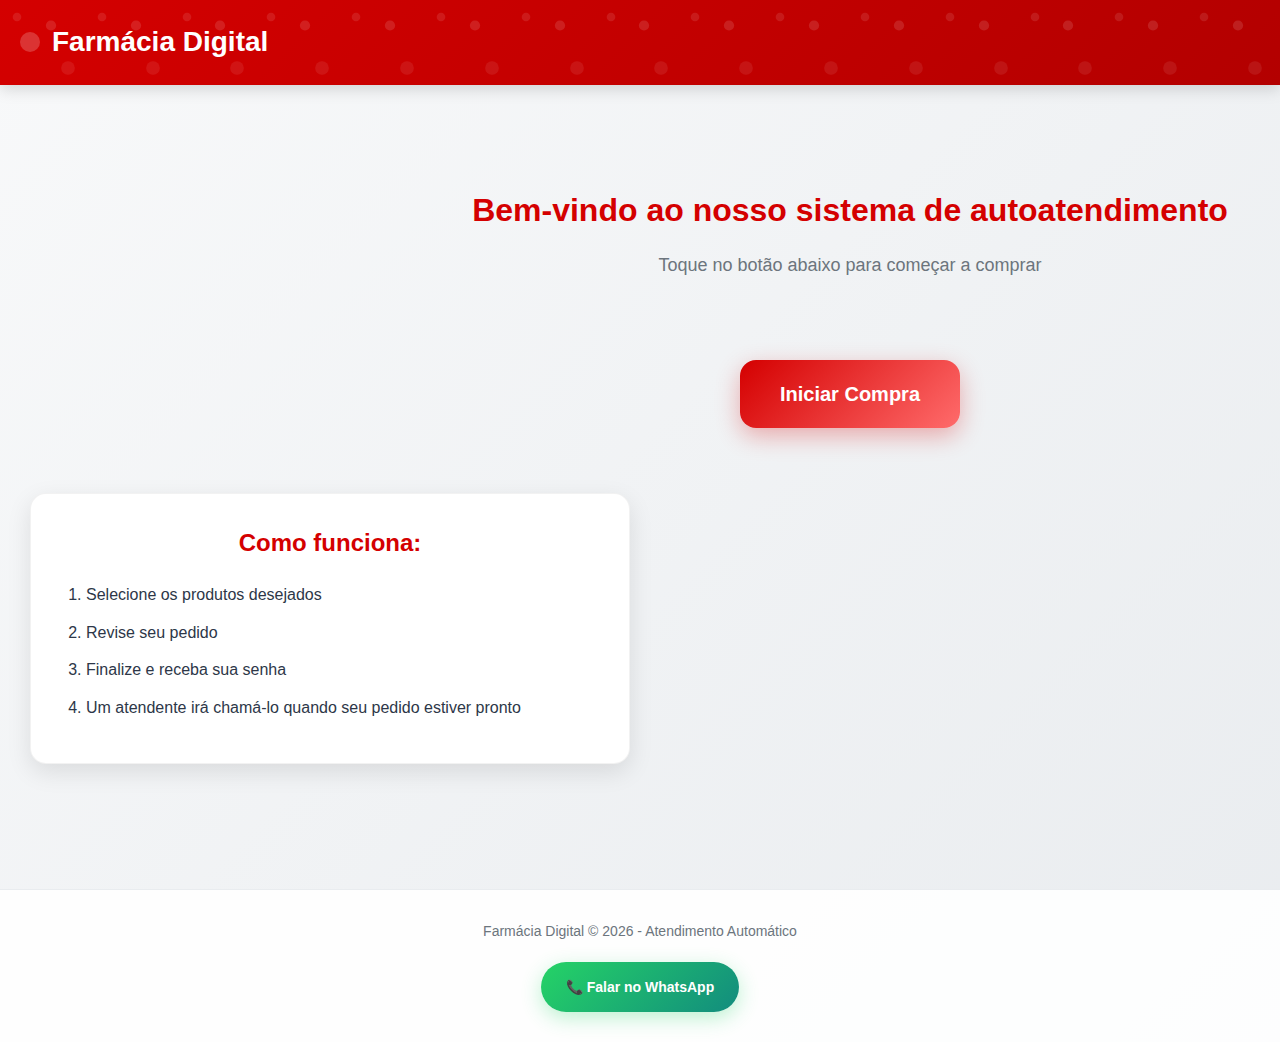
<file: index.html>
<!DOCTYPE html>
<html lang="pt-BR">
<head>
    <meta charset="UTF-8">
    <meta name="viewport" content="width=device-width, initial-scale=1.0">
    <title>Farmácia Digital - Bem-vindo</title>
    <link rel="stylesheet" href="css/style.css">
</head>
<body class="inicio">
    <div class="bannerProdutos">
        <div class="logo-container">
            <a href="#" class="logo">
                <i class="fas fa-prescription-bottle-alt logo-icon"></i>
                Farmácia Digital
            </a>
        </div>
    </div>
    <div class="container"> 
        <main>
            <div class="welcome-message">
                <h2>Bem-vindo ao nosso sistema de autoatendimento</h2>
                <p>Toque no botão abaixo para começar a comprar</p>
            </div>
            
            <div class="start-button-container">
                <a href="produtos.html" class="start-button">Iniciar Compra</a>
            </div>
            
            <div class="instructions">
                <h3>Como funciona:</h3>
                <ol>
                    <li>Selecione os produtos desejados</li>
                    <li>Revise seu pedido</li>
                    <li>Finalize e receba sua senha</li>
                    <li>Um atendente irá chamá-lo quando seu pedido estiver pronto</li>
                </ol>
            </div>
        </main>
    </div>

    <footer>
            <p>Farmácia Digital © <span id="year"></span> - Atendimento Automático</p>
            
            <!-- Botão de contato (WhatsApp) -->
            <div class="contact-container">
                <a href="https://wa.me/5521990699910" 
                   class="contact-button" 
                   target="_blank" 
                   rel="noopener noreferrer">
                   📞 Falar no WhatsApp
                </a>
            </div>
        </footer>
        
    <script>
        // Ano automático
        document.getElementById("year").textContent = new Date().getFullYear();
    </script>
</body>
</html>
</file>
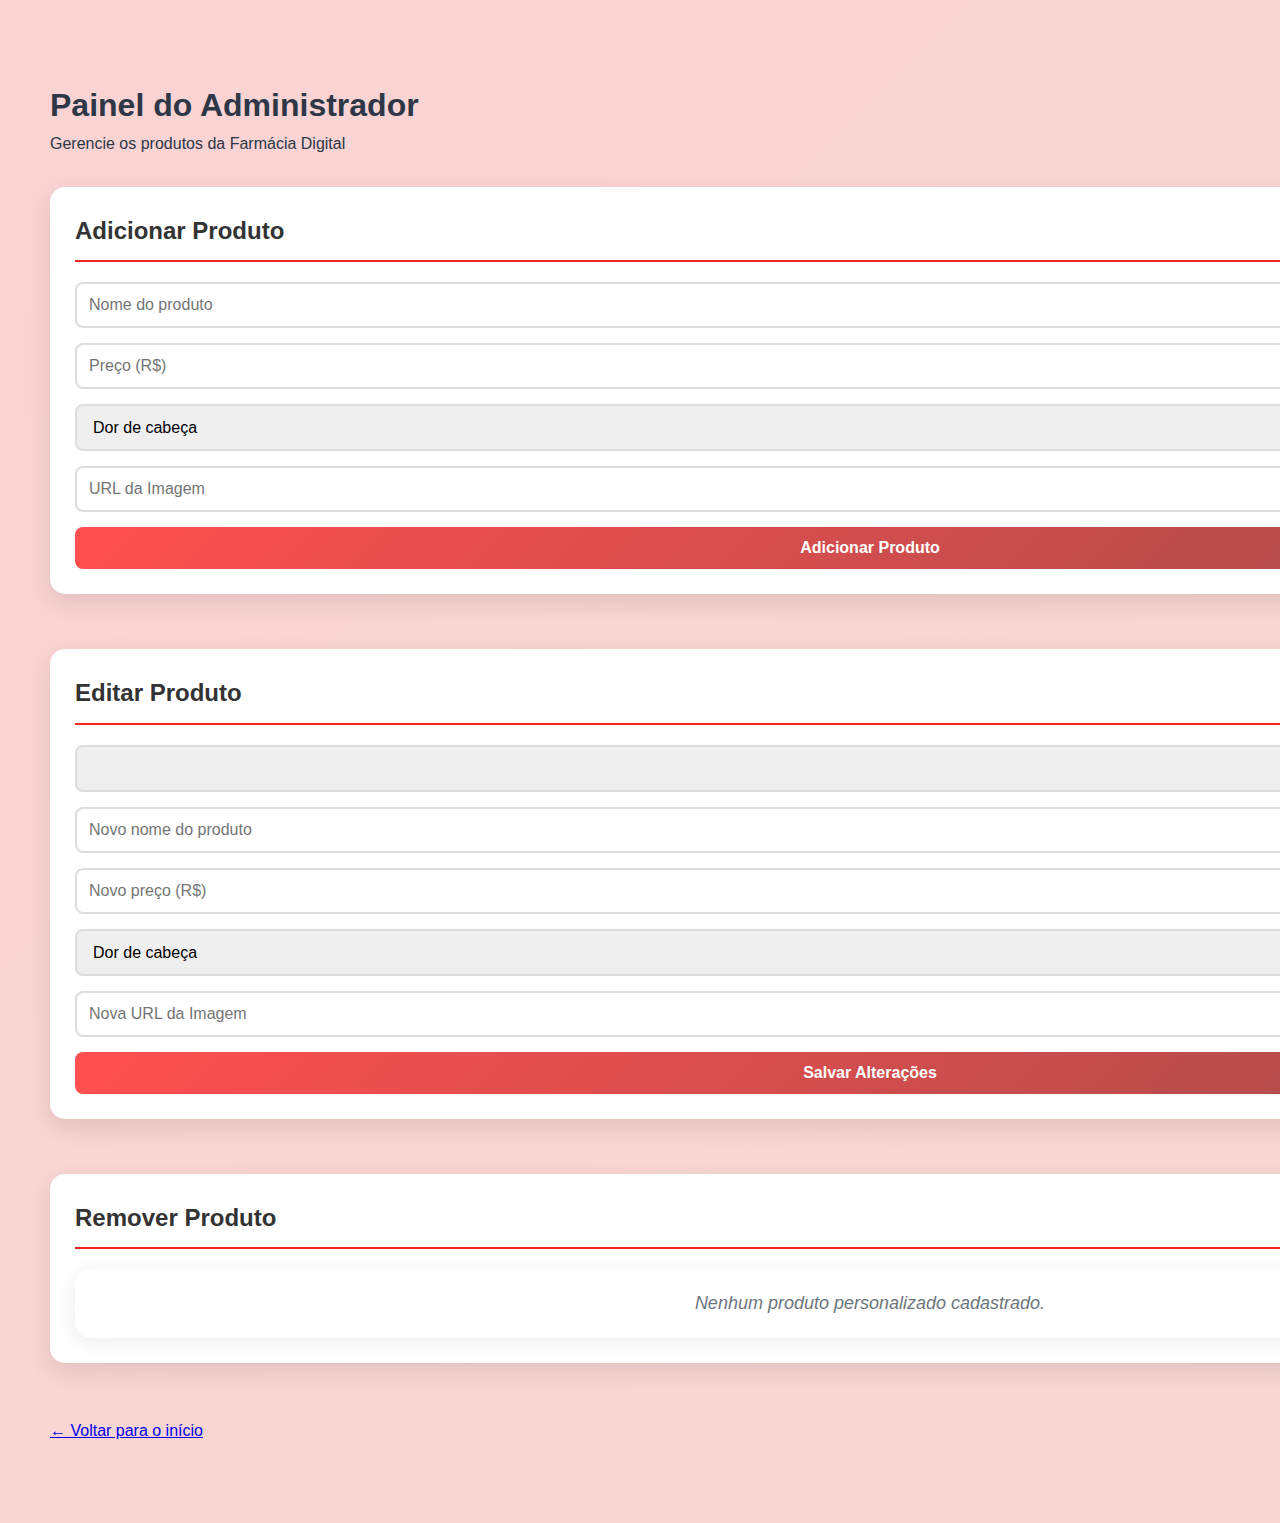
<file: admin.html>
<!DOCTYPE html>
<html lang="pt-BR">
<head>
  <meta charset="UTF-8">
  <meta name="viewport" content="width=device-width, initial-scale=1.0">
  <title>Painel do Administrador</title>
  <link rel="stylesheet" href="css/style.css">
</head>
<body class="admin">
  <div class="container">
    <header>
      <h1>Painel do Administrador</h1>
      <p>Gerencie os produtos da Farmácia Digital</p>
    </header>

    <!-- 🔹 Menu Adicionar Produto -->
    <section class="admin-section">
      <h2>Adicionar Produto</h2>
      <form id="addProductForm">
        <input type="text" id="prodName" placeholder="Nome do produto" required>
        <input type="number" id="prodPrice" placeholder="Preço (R$)" step="0.01" required>
        <div class="row">
          <select id="prodCategory" required></select>
          <button type="button" id="addCategoryBtn">+ Nova Categoria</button>
        </div>
        <input type="url" id="prodImage" placeholder="URL da Imagem" required>
        <button type="submit">Adicionar Produto</button>
      </form>
    </section>

    <!-- 🔹 Menu Editar Produto -->
    <section class="admin-section">
      <h2>Editar Produto</h2>
      <form id="editProductForm">
        <select id="editProductSelect" required></select>
        <input type="text" id="editProdName" placeholder="Novo nome do produto" required>
        <input type="number" id="editProdPrice" placeholder="Novo preço (R$)" step="0.01" required>
        <div class="row">
          <select id="editProdCategory" required></select>
        </div>
        <input type="url" id="editProdImage" placeholder="Nova URL da Imagem" required>
        <button type="submit">Salvar Alterações</button>
      </form>
    </section>

    <!-- 🔹 Menu Remover Produto -->
    <section class="admin-section">
      <h2>Remover Produto</h2>
      <div id="adminProductList"></div>
    </section>

    <p><a href="index.html">← Voltar para o início</a></p>
  </div>

  <script src="js/script.js"></script>
</body>
</html>
</file>
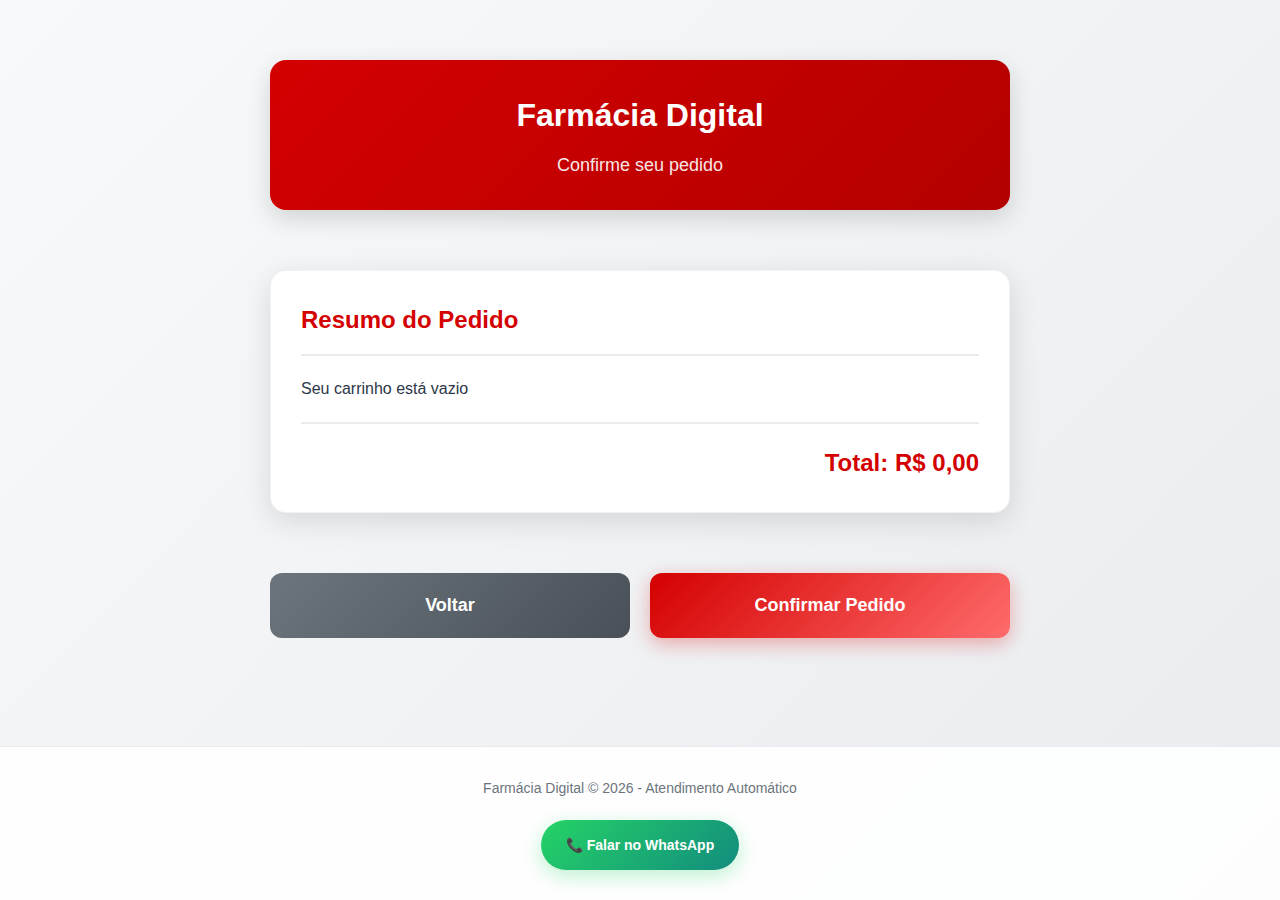
<file: checkout.html>
<!DOCTYPE html>
<html lang="pt-br">
<head>
    <meta charset="UTF-8">
    <meta name="viewport" content="width=device-width, initial-scale=1.0">
    <title>Farmácia Digital - Finalizar Compra</title>
    <link rel="stylesheet" href="css/style.css">
</head>
<body class="checkout">
    <div class="container">
        <header>
            <h1>Farmácia Digital</h1>
            <p>Confirme seu pedido</p>
        </header>
        
        <div class="order-summary">
            <h2>Resumo do Pedido</h2>
            <div class="order-items" id="orderItems">
                <!-- Itens do pedido serão carregados via JavaScript -->
            </div>
            <div class="order-total" id="orderTotal">Total: R$ 0,00</div>
        </div>
        
        <div class="checkout-actions">
            <a href="produtos.html" class="back-btn">Voltar</a>
            <button class="confirm-btn" id="confirmOrder">Confirmar Pedido</button>
        </div>
    </div>
    
    <script src="js/script.js"></script>
          
        <footer>
            <p>Farmácia Digital © <span id="year"></span> - Atendimento Automático</p>
            
            <!-- Botão de contato (WhatsApp) -->
            <div class="contact-container">
                <a href="https://wa.me/5521990699910" 
                   class="contact-button" 
                   target="_blank" 
                   rel="noopener noreferrer">
                   📞 Falar no WhatsApp
                </a>
            </div>
        </footer>
    </div>

    <script>
        // Ano automático
        document.getElementById("year").textContent = new Date().getFullYear();
    </script>
</body>
</html>
</file>
<file: css/style.css>
/* ===== ESTILOS GERAIS UNIFICADOS ===== */
* {
    box-sizing: border-box;
    margin: 0;
    padding: 0;
    font-family: 'Segoe UI', Tahoma, Geneva, Verdana, sans-serif;
}

body {
    background: linear-gradient(135deg, #f8f9fa 0%, #e9ecef 100%);
    color: #2d3748;
    line-height: 1.6;
    min-height: 100vh;
    display: flex;
    flex-direction: column;
}

/* ===== BANNER UNIFICADO ===== */
.bannerProdutos {
    display: flex;
    align-items: center;
    justify-content: space-between;
    background: linear-gradient(135deg, #d40000 0%, #b30000 100%);
    color: white;
    padding: 20px;
    box-shadow: 0 4px 15px rgba(0,0,0,0.15);
    flex-wrap: wrap;
    gap: 20px;
    position: relative;
    overflow: hidden;
}

.bannerProdutos::before {
    content: '';
    position: absolute;
    top: 0;
    left: 0;
    right: 0;
    bottom: 0;
    background: url('data:image/svg+xml,<svg xmlns="http://www.w3.org/2000/svg" viewBox="0 0 100 100"><circle cx="20" cy="20" r="5" fill="rgba(255,255,255,0.1)"/><circle cx="80" cy="80" r="8" fill="rgba(255,255,255,0.08)"/><circle cx="60" cy="30" r="6" fill="rgba(255,255,255,0.12)"/></svg>');
    pointer-events: none;
}

.logo-container {
    display: flex;
    align-items: center;
    z-index: 1;
}

.logo {
    font-size: 28px;
    font-weight: 800;
    color: white;
    text-decoration: none;
    display: flex;
    align-items: center;
    gap: 12px;
    transition: transform 0.3s ease;
}

.logo:hover {
    transform: scale(1.05);
}

.logo-icon {
    font-size: 32px;
    background: rgba(255,255,255,0.2);
    padding: 10px;
    border-radius: 50%;
    backdrop-filter: blur(10px);
}

/* ===== CONTAINER PRINCIPAL UNIFICADO ===== */
.container {
    width: 1700px;
    margin: 30px auto;
    padding: 30px;
    flex: 1;
    display: flex;
    flex-direction: column;
    gap: 30px;
}

/* ===== PÁGINA INICIAL ===== */
body.inicio main {
    text-align: center;
    padding: 40px 0;
    flex: 1;
    display: flex;
    flex-direction: column;
    justify-content: center;
}

.welcome-message {
    margin-bottom: 40px;
}

.welcome-message h2 {
    font-size: 32px;
    color: #d40000;
    margin-bottom: 15px;
    font-weight: 800;
}

.welcome-message p {
    font-size: 18px;
    color: #6c757d;
}

.start-button-container {
    margin: 40px 0;
}

.start-button {
    display: inline-block;
    background: linear-gradient(135deg, #d40000 0%, #ff6b6b 100%);
    color: white;
    text-decoration: none;
    padding: 18px 40px;
    border-radius: 16px;
    font-size: 20px;
    font-weight: 700;
    transition: all 0.3s ease;
    box-shadow: 0 8px 25px rgba(212, 0, 0, 0.3);
}

.start-button:hover {
    background: linear-gradient(135deg, #b30000 0%, #ff5252 100%);
    transform: translateY(-3px);
    box-shadow: 0 12px 35px rgba(212, 0, 0, 0.4);
}

.instructions {
    background: white;
    padding: 30px;
    border-radius: 16px;
    margin-top: 40px;
    text-align: left;
    max-width: 600px;
    margin-left: auto;
    margin-right: auto;
    box-shadow: 0 8px 25px rgba(0,0,0,0.1);
    border: 1px solid rgba(0,0,0,0.05);
}

.instructions h3 {
    color: #d40000;
    margin-bottom: 20px;
    font-size: 24px;
    font-weight: 700;
    text-align: center;
}

.instructions ol {
    padding-left: 25px;
}

.instructions li {
    margin-bottom: 12px;
    font-size: 16px;
    color: #2d3748;
    line-height: 1.6;
}

/* ===== PÁGINA DE PRODUTOS ===== */
body.produtos .container {
    display: grid;
    grid-template-columns: 1fr 350px;
    gap: 30px;
    align-items: start;
}

.search-container {
    flex: 1;
    display: flex;
    justify-content: center;
    max-width: 500px;
    margin: 0 20px;
    z-index: 1;
}

.search-container input {
    width: 100%;
    padding: 14px 20px;
    border: none;
    border-radius: 12px 0 0 12px;
    font-size: 16px;
    outline: none;
    background: rgba(255,255,255,0.95);
    box-shadow: 0 2px 10px rgba(0,0,0,0.1);
    transition: all 0.3s ease;
}

.search-container input:focus {
    background: white;
    box-shadow: 0 4px 15px rgba(0,0,0,0.2);
    transform: translateY(-2px);
}

.search-container button {
    padding: 14px 25px;
    background: linear-gradient(135deg, #ff6b6b 0%, #d40000 100%);
    color: white;
    border: none;
    border-radius: 0 12px 12px 0;
    cursor: pointer;
    font-size: 16px;
    font-weight: 600;
    transition: all 0.3s ease;
    box-shadow: 0 2px 10px rgba(0,0,0,0.2);
}

.search-container button:hover {
    background: linear-gradient(135deg, #ff5252 0%, #b30000 100%);
    transform: translateY(-2px);
    box-shadow: 0 4px 15px rgba(0,0,0,0.3);
}

/* ===== BOTÕES DE CATEGORIA ===== */
.categories-container {
    display: flex;
    flex-wrap: wrap;
    gap: 12px;
    margin: 25px 0;
    padding: 20px;
    background: rgba(255,255,255,0.1);
    border-radius: 16px;
    backdrop-filter: blur(10px);
    border: 1px solid rgba(255,255,255,0.2);
    justify-content: center;
    z-index: 1;
}

.category-btn {
    padding: 14px 20px;
    border: 2px solid rgba(255,255,255,0.3);
    background: rgba(255,255,255,0.15);
    color: white;
    border-radius: 50px;
    cursor: pointer;
    font-weight: 600;
    font-size: 14px;
    transition: all 0.3s ease;
    min-width: 140px;
    text-align: center;
    backdrop-filter: blur(10px);
    text-shadow: 0 1px 2px rgba(0,0,0,0.3);
    position: relative;
    overflow: hidden;
}

.category-btn::before {
    content: '';
    position: absolute;
    top: 0;
    left: -100%;
    width: 100%;
    height: 100%;
    background: linear-gradient(90deg, transparent, rgba(255,255,255,0.2), transparent);
    transition: left 0.5s ease;
}

.category-btn:hover::before {
    left: 100%;
}

.category-btn:hover {
    background: rgba(255,255,255,0.25);
    border-color: rgba(255,255,255,0.5);
    transform: translateY(-3px) scale(1.05);
    box-shadow: 0 8px 25px rgba(0,0,0,0.2);
}

.category-btn.active {
    background: linear-gradient(135deg, #ffd700 0%, #ff6b00 100%);
    border-color: rgba(255,255,255,0.8);
    color: #2d3748;
    text-shadow: none;
    box-shadow: 0 6px 20px rgba(255, 179, 0, 0.4);
    transform: translateY(-2px);
}

.category-btn.active:hover {
    background: linear-gradient(135deg, #ffed4e 0%, #ff8c00 100%);
    transform: translateY(-3px) scale(1.05);
}

/* ===== GRID DE PRODUTOS ===== */
.product-grid {
    display: grid;
    grid-template-columns: repeat(auto-fill, minmax(280px, 1fr));
    gap: 25px;
    align-content: start;
}

.product-card {
    background: white;
    border-radius: 16px;
    padding: 20px;
    box-shadow: 0 4px 20px rgba(0,0,0,0.08);
    transition: all 0.3s ease;
    display: flex;
    flex-direction: column;
    border: 1px solid rgba(0,0,0,0.05);
    position: relative;
    overflow: hidden;
}

.product-card::before {
    content: '';
    position: absolute;
    top: 0;
    left: 0;
    right: 0;
    height: 4px;
    background: linear-gradient(90deg, #d40000, #ff6b6b);
}

.product-card:hover {
    transform: translateY(-8px) scale(1.02);
    box-shadow: 0 12px 40px rgba(0,0,0,0.15);
}

.product-image {
    width: 100%;
    height: 180px;
    object-fit: contain;
    background: linear-gradient(135deg, #f8f9fa 0%, #e9ecef 100%);
    border-radius: 12px;
    margin-bottom: 15px;
    padding: 15px;
    transition: transform 0.3s ease;
}

.product-card:hover .product-image {
    transform: scale(1.1);
}

.product-name {
    font-weight: 700;
    margin-bottom: 8px;
    font-size: 16px;
    flex: 1;
    color: #2d3748;
    line-height: 1.4;
}

.product-price {
    color: #d40000;
    font-weight: 800;
    font-size: 20px;
    margin-bottom: 15px;
}

.add-to-cart {
    background: linear-gradient(135deg, #d40000 0%, #ff6b6b 100%);
    color: white;
    border: none;
    padding: 14px;
    border-radius: 10px;
    cursor: pointer;
    width: 100%;
    font-size: 15px;
    font-weight: 600;
    transition: all 0.3s ease;
    box-shadow: 0 4px 15px rgba(212, 0, 0, 0.3);
}

.add-to-cart:hover {
    background: linear-gradient(135deg, #b30000 0%, #ff5252 100%);
    transform: translateY(-2px);
    box-shadow: 0 6px 20px rgba(212, 0, 0, 0.4);
}

/* ===== CARRINHO ===== */
.cart-container {
    background: white;
    border-radius: 16px;
    padding: 25px;
    box-shadow: 0 8px 30px rgba(0,0,0,0.12);
    align-self: start;
    position: sticky;
    top: 30px;
    border: 1px solid rgba(0,0,0,0.05);
}

.cart-header {
    display: flex;
    justify-content: space-between;
    align-items: center;
    margin-bottom: 20px;
    padding-bottom: 15px;
    border-bottom: 2px solid #e9ecef;
}

.cart-title {
    font-weight: 800;
    font-size: 20px;
    color: #2d3748;
}

.cart-count {
    background: linear-gradient(135deg, #d40000 0%, #ff6b6b 100%);
    color: white;
    border-radius: 50%;
    width: 32px;
    height: 32px;
    display: flex;
    align-items: center;
    justify-content: center;
    font-size: 14px;
    font-weight: 700;
    box-shadow: 0 4px 15px rgba(212, 0, 0, 0.3);
}

.cart-items {
    max-height: 350px;
    overflow-y: auto;
    margin-bottom: 20px;
    scrollbar-width: thin;
    scrollbar-color: #d40000 #f1f1f1;
}

.cart-items::-webkit-scrollbar {
    width: 6px;
}

.cart-items::-webkit-scrollbar-track {
    background: #f1f1f1;
    border-radius: 3px;
}

.cart-items::-webkit-scrollbar-thumb {
    background: #d40000;
    border-radius: 3px;
}

.empty-cart {
    text-align: center;
    color: #6c757d;
    padding: 20px;
    font-style: italic;
}

.cart-item {
    display: flex;
    justify-content: space-between;
    margin-bottom: 12px;
    padding-bottom: 12px;
    border-bottom: 1px solid #e9ecef;
    font-size: 14px;
}

.cart-item-name {
    flex: 1;
    color: #2d3748;
}

.cart-item-price {
    font-weight: 700;
    margin-left: 15px;
    color: #d40000;
}

.cart-total {
    font-weight: 800;
    font-size: 22px;
    text-align: right;
    margin-bottom: 20px;
    padding-top: 15px;
    border-top: 2px solid #e9ecef;
    color: #d40000;
}

.checkout-btn {
    background: linear-gradient(135deg, #28a745 0%, #20c997 100%);
    color: white;
    border: none;
    padding: 16px;
    border-radius: 12px;
    cursor: pointer;
    width: 100%;
    font-size: 16px;
    font-weight: 700;
    transition: all 0.3s ease;
    text-align: center;
    text-decoration: none;
    display: block;
    box-shadow: 0 6px 20px rgba(40, 167, 69, 0.3);
}

.checkout-btn:hover {
    background: linear-gradient(135deg, #218838 0%, #1aa179 100%);
    transform: translateY(-2px);
    box-shadow: 0 8px 25px rgba(40, 167, 69, 0.4);
}

.checkout-btn:disabled {
    background: #6c757d;
    cursor: not-allowed;
    transform: none;
    box-shadow: none;
}

/* ===== PÁGINA CHECKOUT ===== */
body.checkout .container {
    max-width: 800px;
    margin: 30px auto;
}

body.checkout header {
    background: linear-gradient(135deg, #d40000 0%, #b30000 100%);
    color: white;
    padding: 30px;
    text-align: center;
    border-radius: 16px;
    margin-bottom: 30px;
    box-shadow: 0 8px 25px rgba(0,0,0,0.15);
}

body.checkout header h1 {
    font-size: 32px;
    margin-bottom: 10px;
    font-weight: 800;
}

body.checkout header p {
    font-size: 18px;
    opacity: 0.9;
}

.order-summary {
    background: white;
    border-radius: 16px;
    padding: 30px;
    box-shadow: 0 8px 30px rgba(0,0,0,0.12);
    margin-bottom: 30px;
    border: 1px solid rgba(0,0,0,0.05);
}

.order-summary h2 {
    color: #d40000;
    margin-bottom: 20px;
    padding-bottom: 15px;
    border-bottom: 2px solid #e9ecef;
    font-size: 24px;
    font-weight: 700;
}

.order-items {
    max-height: 400px;
    overflow-y: auto;
    margin-bottom: 20px;
    scrollbar-width: thin;
    scrollbar-color: #d40000 #f1f1f1;
}

.order-items::-webkit-scrollbar {
    width: 6px;
}

.order-items::-webkit-scrollbar-track {
    background: #f1f1f1;
    border-radius: 3px;
}

.order-items::-webkit-scrollbar-thumb {
    background: #d40000;
    border-radius: 3px;
}

.order-item {
    display: flex;
    justify-content: space-between;
    margin-bottom: 15px;
    padding-bottom: 15px;
    border-bottom: 1px solid #f5f5f5;
    font-size: 16px;
}

.order-item-price {
    color: #d40000;
    font-weight: 700;
}

.order-total {
    font-weight: 800;
    font-size: 24px;
    text-align: right;
    padding-top: 20px;
    border-top: 2px solid #e9ecef;
    color: #d40000;
}

.checkout-actions {
    display: flex;
    gap: 20px;
}

.back-btn, .confirm-btn {
    flex: 1;
    padding: 18px;
    border-radius: 12px;
    font-size: 18px;
    font-weight: 700;
    cursor: pointer;
    text-align: center;
    text-decoration: none;
    transition: all 0.3s ease;
    border: none;
}

.back-btn {
    background: linear-gradient(135deg, #6c757d 0%, #495057 100%);
    color: white;
}

.back-btn:hover {
    background: linear-gradient(135deg, #5a6268 0%, #343a40 100%);
    transform: translateY(-2px);
    box-shadow: 0 6px 20px rgba(108, 117, 125, 0.3);
}

.confirm-btn {
    background: linear-gradient(135deg, #d40000 0%, #ff6b6b 100%);
    color: white;
    box-shadow: 0 6px 20px rgba(212, 0, 0, 0.3);
}

.confirm-btn:hover {
    background: linear-gradient(135deg, #b30000 0%, #ff5252 100%);
    transform: translateY(-2px);
    box-shadow: 0 8px 25px rgba(212, 0, 0, 0.4);
}

/* ===== PÁGINA FINALIZADO ===== */
body.finalizado .container {
    max-width: 600px;
    margin: 30px auto;
    text-align: center;
}

.order-complete {
    width: 100%;
}

.ticket {
    background: white;
    border-radius: 16px;
    box-shadow: 0 12px 40px rgba(0,0,0,0.15);
    margin: 30px auto;
    max-width: 450px;
    overflow: hidden;
    border: 1px solid rgba(0,0,0,0.05);
}

.ticket-header {
    background: linear-gradient(135deg, #d40000 0%, #b30000 100%);
    color: white;
    padding: 20px;
    font-weight: 800;
    font-size: 20px;
}

.ticket-body {
    padding: 25px;
}

.ticket-item {
    display: flex;
    justify-content: space-between;
    margin-bottom: 15px;
    font-size: 16px;
    padding-bottom: 15px;
    border-bottom: 1px solid #f0f0f0;
}

.ticket-item-price {
    color: #d40000;
    font-weight: 700;
}

.ticket-total {
    font-weight: 800;
    padding: 20px;
    border-top: 2px dashed #ddd;
    text-align: right;
    font-size: 20px;
    color: #d40000;
}

.ticket-highlight {
    background: linear-gradient(135deg, #fff8f8 0%, #ffe6e6 100%);
    padding: 25px;
    text-align: center;
    border-top: 2px dashed #d40000;
    border-bottom: 2px dashed #d40000;
    margin: 25px 0;
}

.ticket-label {
    font-size: 18px;
    color: #666;
    margin-bottom: 15px;
    font-weight: 600;
}

.ticket-number {
    background: linear-gradient(135deg, #d40000 0%, #ff6b6b 100%);
    color: white;
    padding: 20px;
    font-size: 32px;
    font-weight: 800;
    text-align: center;
    border-radius: 12px;
    box-shadow: 0 6px 20px rgba(212, 0, 0, 0.3);
    animation: pulse 2s infinite;
}

@keyframes pulse {
    0% { transform: scale(1); }
    50% { transform: scale(1.05); }
    100% { transform: scale(1); }
}

.instructions {
    color: #6c757d;
    font-size: 16px;
    margin: 25px 0;
    line-height: 1.6;
}

.complete-actions {
    display: flex;
    gap: 20px;
    margin-top: 40px;
}

.new-order-btn, .home-btn {
    flex: 1;
    padding: 18px;
    border-radius: 12px;
    font-size: 18px;
    font-weight: 700;
    cursor: pointer;
    text-align: center;
    text-decoration: none;
    transition: all 0.3s ease;
    display: inline-block;
}

.new-order-btn {
    background: linear-gradient(135deg, #d40000 0%, #ff6b6b 100%);
    color: white;
    box-shadow: 0 6px 20px rgba(212, 0, 0, 0.3);
}

.new-order-btn:hover {
    background: linear-gradient(135deg, #b30000 0%, #ff5252 100%);
    transform: translateY(-2px);
    box-shadow: 0 8px 25px rgba(212, 0, 0, 0.4);
}

.home-btn {
    background: linear-gradient(135deg, #6c757d 0%, #495057 100%);
    color: white;
    box-shadow: 0 6px 20px rgba(108, 117, 125, 0.3);
}

.home-btn:hover {
    background: linear-gradient(135deg, #5a6268 0%, #343a40 100%);
    transform: translateY(-2px);
    box-shadow: 0 8px 25px rgba(108, 117, 125, 0.4);
}

/* ===== FOOTER UNIFICADO ===== */
footer {
    text-align: center;
    margin-top: auto;
    padding: 30px;
    color: #6c757d;
    font-size: 14px;
    background: rgba(255,255,255,0.9);
    border-top: 1px solid #e9ecef;
}

.contact-container {
    margin-top: 20px;
}

.contact-button {
    display: inline-flex;
    align-items: center;
    gap: 8px;
    background: linear-gradient(135deg, #25D366 0%, #128C7E 100%);
    color: white;
    padding: 14px 25px;
    border-radius: 50px;
    text-decoration: none;
    font-weight: 700;
    transition: all 0.3s ease;
    box-shadow: 0 6px 20px rgba(37, 211, 102, 0.3);
}

.contact-button:hover {
    background: linear-gradient(135deg, #20bd5a 0%, #0f7a68 100%);
    transform: translateY(-2px);
    box-shadow: 0 8px 25px rgba(37, 211, 102, 0.4);
}

/* ===== RESPONSIVIDADE COMPLETA ===== */
@media (max-width: 1200px) {
    .container {
        max-width: 95%;
        padding: 20px;
    }
}

@media (max-width: 900px) {
    .bannerProdutos {
        flex-direction: column;
        padding: 20px;
        text-align: center;
    }
    
    .logo-container {
        margin-bottom: 15px;
    }
    
    .search-container {
        width: 100%;
        max-width: 100%;
        margin: 15px 0;
    }
    
    .categories-container {
        justify-content: center;
    }
    
    .category-btn {
        min-width: 120px;
        font-size: 13px;
        padding: 12px 16px;
    }
    
    body.produtos .container {
        grid-template-columns: 1fr;
    }
    
    .cart-container {
        position: static;
        margin-top: 30px;
    }
}

@media (max-width: 768px) {
    .product-grid {
        grid-template-columns: repeat(auto-fill, minmax(250px, 1fr));
        gap: 20px;
    }
    
    .category-btn {
        min-width: 100px;
        font-size: 12px;
        padding: 10px 14px;
    }
    
    .logo {
        font-size: 24px;
    }
    
    .logo-icon {
        font-size: 28px;
    }
    
    .checkout-actions,
    .complete-actions {
        flex-direction: column;
    }
    
    .start-button {
        padding: 16px 30px;
        font-size: 18px;
    }
}

@media (max-width: 480px) {
    .bannerProdutos {
        padding: 15px;
    }
    
    .categories-container {
        gap: 8px;
        padding: 15px;
    }
    
    .category-btn {
        min-width: unset;
        flex: 1;
        font-size: 11px;
        padding: 10px 12px;
    }
    
    .search-container input {
        padding: 12px 16px;
    }
    
    .search-container button {
        padding: 12px 20px;
    }
    
    .product-grid {
        grid-template-columns: 1fr;
        gap: 15px;
    }
    
    .product-card {
        padding: 15px;
    }
    
    .ticket-number {
        font-size: 24px;
        padding: 15px;
    }
    
    .instructions {
        padding: 20px;
    }
}

/* ===== ANIMAÇÕES ===== */
@keyframes fadeIn {
    from {
        opacity: 0;
        transform: translateY(20px);
    }
    to {
        opacity: 1;
        transform: translateY(0);
    }
}

.product-card {
    animation: fadeIn 0.6s ease forwards;
}

.product-card:nth-child(even) {
    animation-delay: 0.1s;
}

.product-card:nth-child(odd) {
    animation-delay: 0.2s;
}

/* ===== ESTADO DE CARREGAMENTO ===== */
.loading {
    opacity: 0.7;
    pointer-events: none;
}

/* ===== MENSAGEM SEM PRODUTOS ===== */
.no-products {
    text-align: center;
    padding: 60px 20px;
    color: #6c757d;
    font-size: 18px;
    font-style: italic;
    grid-column: 1 / -1;
    background: white;
    border-radius: 16px;
    box-shadow: 0 4px 20px rgba(0,0,0,0.08);
}

/* Estilos para a página de administração */
body.admin {
    background: linear-gradient(135deg, #fad3d3 0%, #f7d7d3 100%);
    min-height: 100vh;
    padding: 20px;
}

.admin-section {
    background: white;
    padding: 25px;
    border-radius: 15px;
    margin-bottom: 25px;
    box-shadow: 0 8px 25px rgba(0,0,0,0.1);
}

.admin-section h2 {
    color: #333;
    margin-bottom: 20px;
    border-bottom: 2px solid #f32626;
    padding-bottom: 10px;
}

.admin-section form {
    display: flex;
    flex-direction: column;
    gap: 15px;
}

.admin-section input,
.admin-section select {
    padding: 12px;
    border: 2px solid #ddd;
    border-radius: 8px;
    font-size: 16px;
    transition: border-color 0.3s ease;
}

.admin-section input:focus,
.admin-section select:focus {
    border-color: #e21111;
    outline: none;
}

.admin-section button {
    padding: 12px;
    background: linear-gradient(135deg, #ff4f4f 0%, #a24b4b 100%);
    color: white;
    border: none;
    border-radius: 8px;
    cursor: pointer;
    font-size: 16px;
    font-weight: 600;
    transition: transform 0.3s ease;
}

.admin-section button:hover {
    transform: translateY(-2px);
}

.row {
    display: flex;
    gap: 10px;
}

.row select {
    flex: 1;
}

.row button {
    flex: 0 0 auto;
}

.admin-product-item {
    display: flex;
    justify-content: space-between;
    align-items: center;
    padding: 15px;
    background: #f8f9fa;
    border-radius: 8px;
    margin-bottom: 10px;
}

.admin-product-info {
    display: flex;
    align-items: center;
    gap: 15px;
}

.admin-product-image {
    width: 60px;
    height: 60px;
    object-fit: cover;
    border-radius: 6px;
}

.remove-product-btn {
    background: #dc3545 !important;
    padding: 8px 15px;
    font-size: 14px;
}

.remove-product-btn:hover {
    background: #c82333 !important;
}

.no-products {
    text-align: center;
    color: #6c757d;
    padding: 20px;
}
</file>
